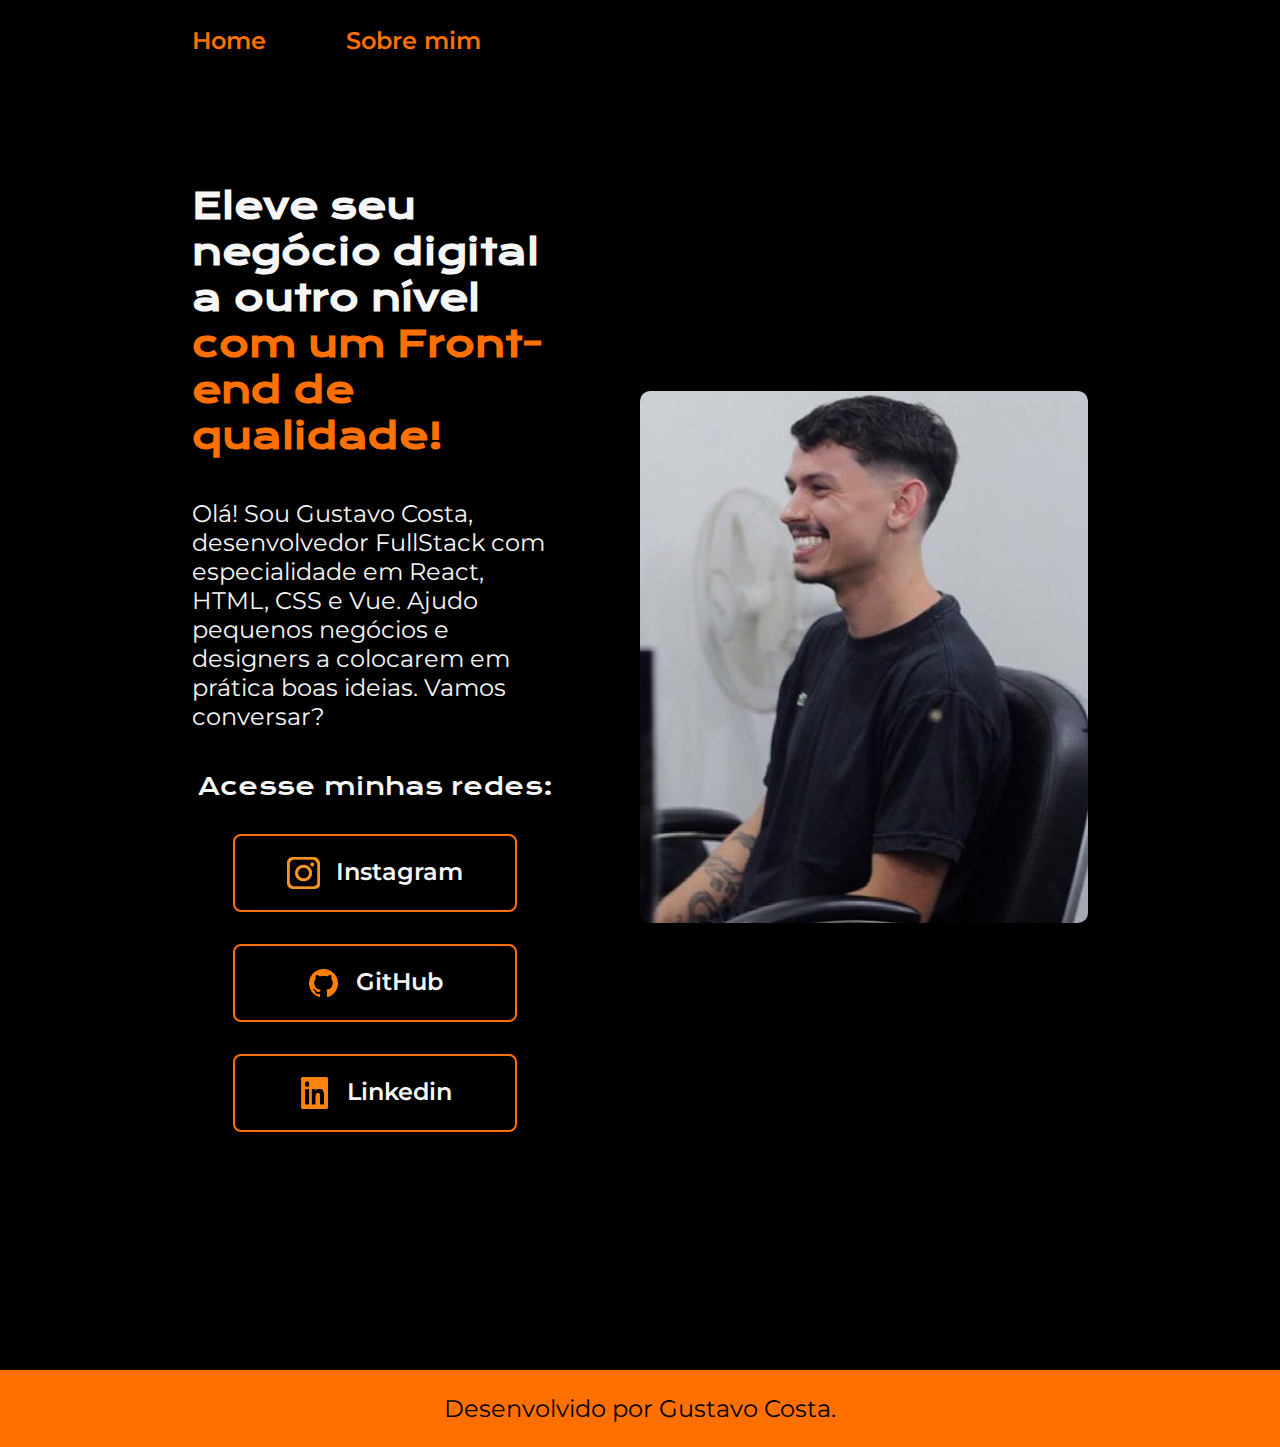
<file: index.html>
<!DOCTYPE html>

<html>
    <head lang="pt-br">
        <title>Portifolio</title>
         <meta charset="UTF-8">
        <meta http-equiv="X-UA-Compatible" content="IE=edge">
        <meta name="viewport" content="width=device-width, initial-scale=1.0">
        <link rel="stylesheet" href="/styles/projeto02.css">
    </head>
    <body>
        <header class="cabecalho">
            <nav class="cabecalho_menu">
                <a href="/index.html" class="cabecalho_menu_botoes">Home</a>
                <a href="/about.html" class="cabecalho_menu_botoes">Sobre mim</a>
            </nav>
        </header>
        <main class="apresentacao">
            <section class="apresentacao_conteudo">
                <h1 class="apresentacao_conteudo_titulo">Eleve seu negócio digital a outro nível <strong class="tituloDestaque">com um Front-end de qualidade!</strong></h1>
                <p class="apresentacao_conteudo_texto">Olá! Sou Gustavo Costa, desenvolvedor FullStack com especialidade em React, HTML, CSS e Vue. 
                    Ajudo pequenos negócios e designers a colocarem em prática boas ideias. Vamos conversar?
                </p>
                <div class="apresentacao_botoes">
                    <h2 class="apresentacao_botoes_subtitulo">Acesse minhas redes:</h2>
                    <a class="apresentacao_botoes_botao" href="https://www.instagram.com/gucstta/" target="_blank">
                        <img src="/assets/img/instagram_laranja.png" alt="Logo do Instagram"  class="logo">
                        Instagram
                    </a>
                    <a class="apresentacao_botoes_botao"href="https://github.com/gustavocosta9" target="_blank">
                        <img src="/assets/img/icone-github-orange.png" alt="Logo GitHub" class="logo">
                        GitHub
                    </a>
                    <a class="apresentacao_botoes_botao" href="https://www.linkedin.com/in/gustavocosta07" target="_blank">
                        <img src="/assets/img/linkedin_laranja.png" alt="Logo Linkedin" class="logo">
                        Linkedin
                    </a>
                </div>
            </section>
            <img class="apresentacao_foto" src="/assets/img/eu.jpeg" alt="Gustavo Costa dev Fullstack">
        </main>
        <footer class="rodape">
            <p>Desenvolvido por Gustavo Costa.</p>
        </footer>
    </body>
</html>
</file>
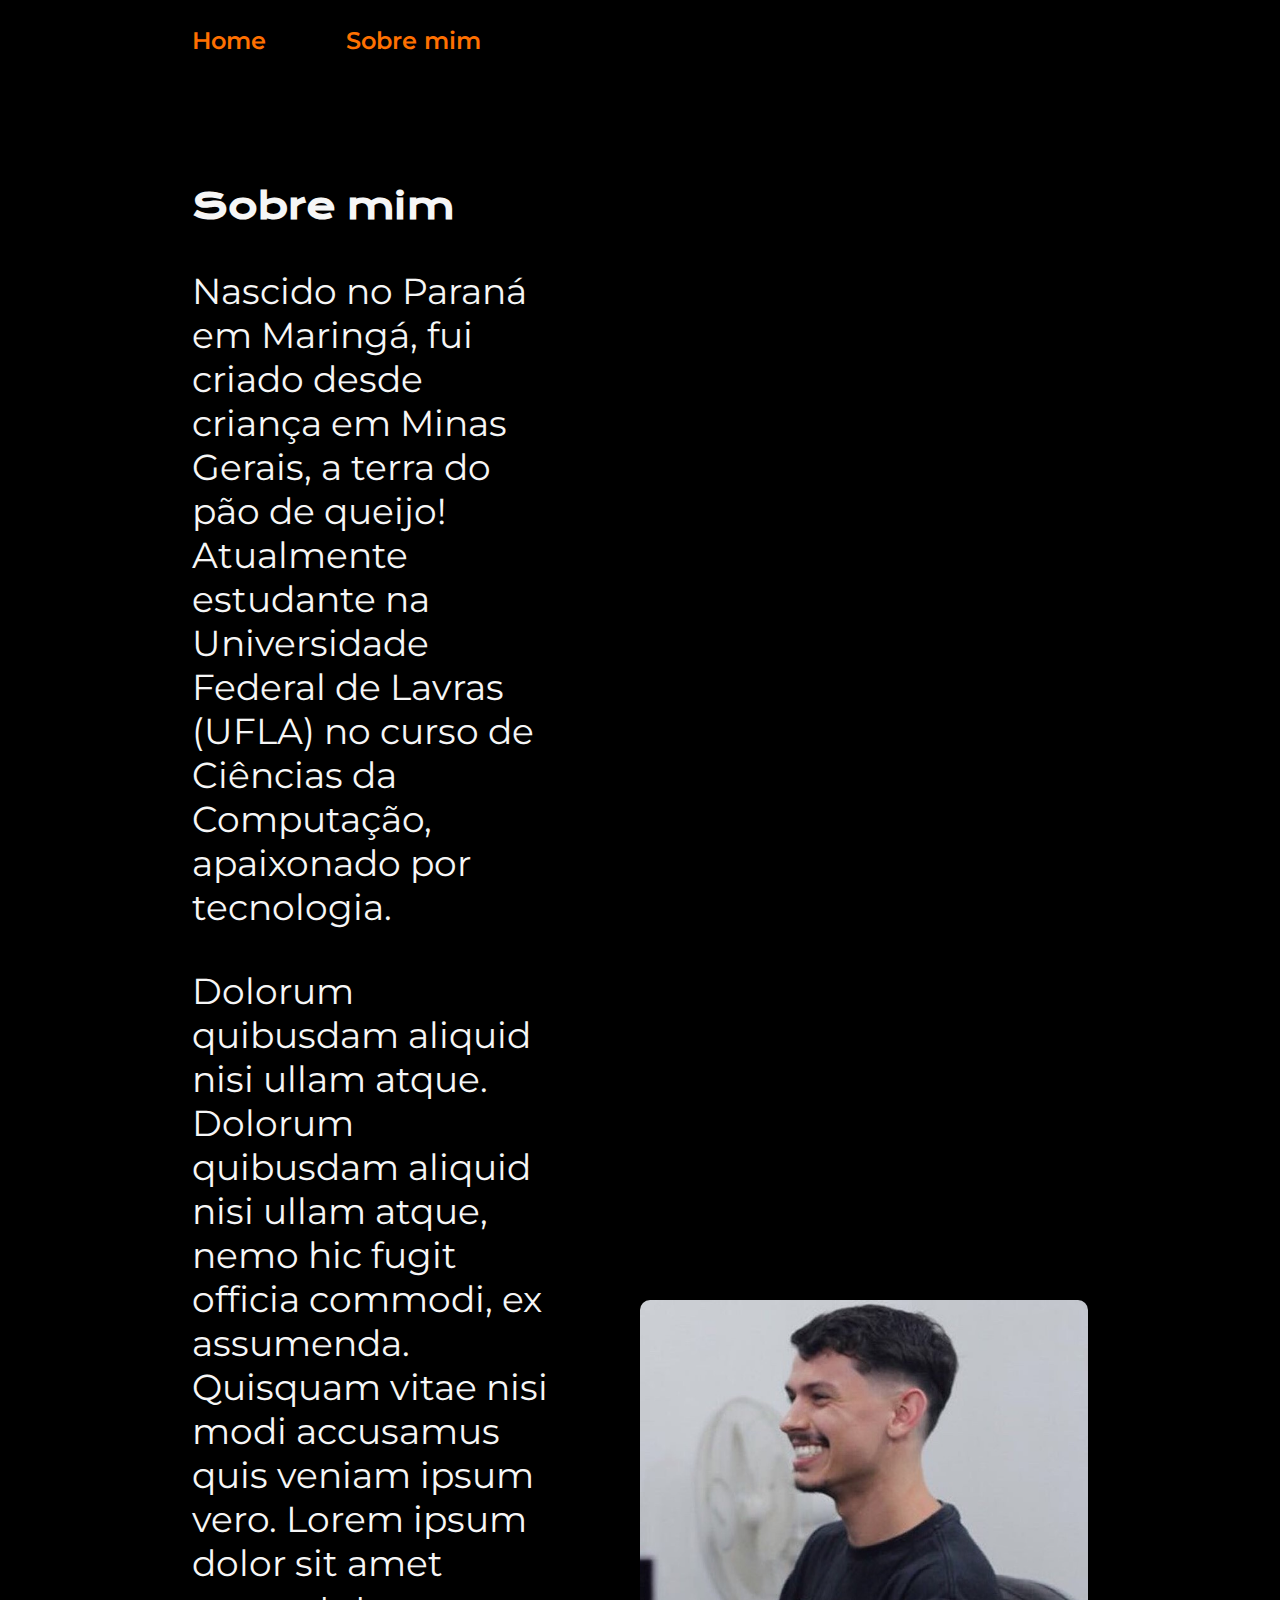
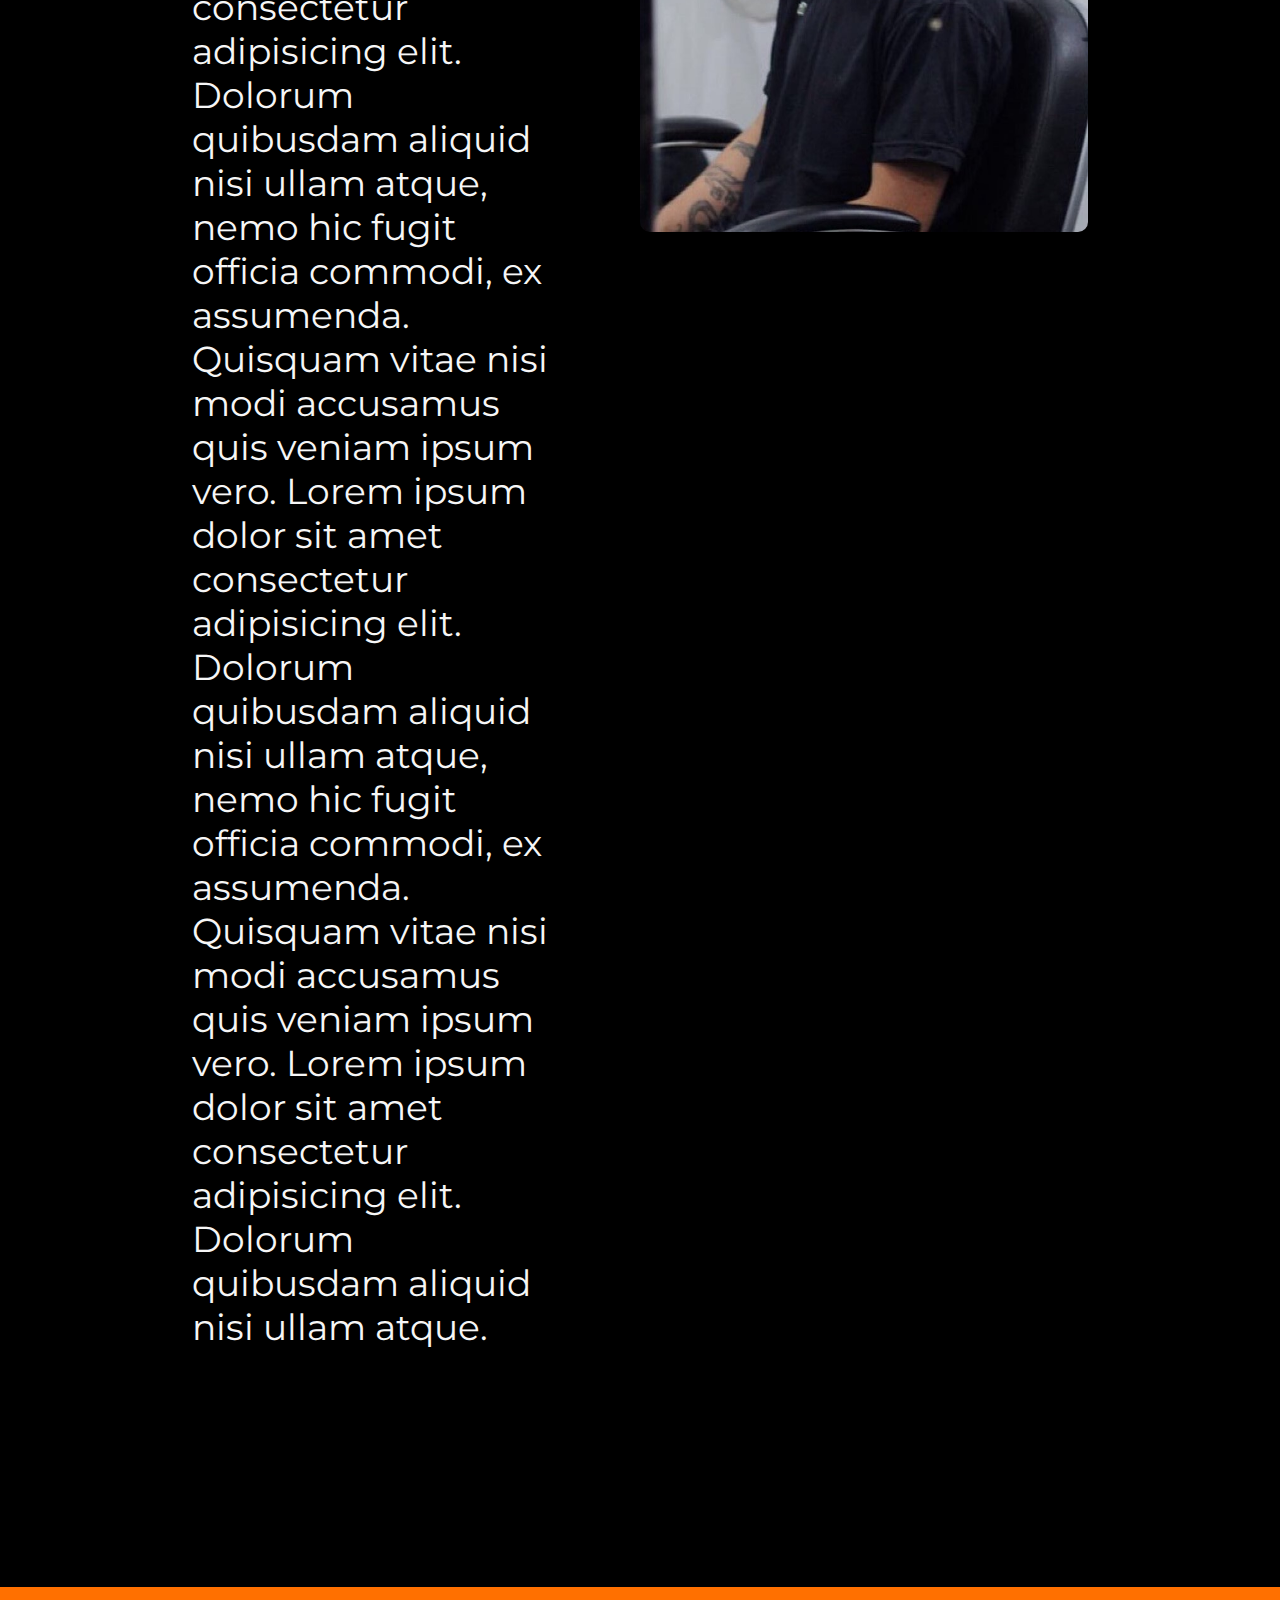
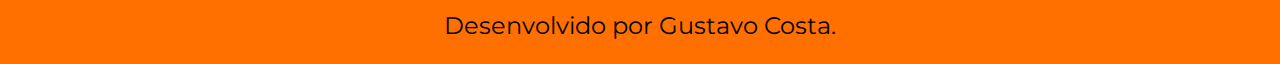
<file: about.html>
<!DOCTYPE html>
<html lang="pt-br">
<head>
    <meta charset="UTF-8">
    <meta http-equiv="X-UA-Compatible" content="IE=edge">
    <meta name="viewport" content="width=device-width, initial-scale=1.0">
    <link rel="stylesheet" href="/styles/projeto02.css">
    <title>Sobre mim</title>
</head>
<body>
    <header class="cabecalho">
        <nav class="cabecalho_menu">
            <a href="/index.html"  class="cabecalho_menu_botoes">Home</a>
            <a href="/about.html"  class="cabecalho_menu_botoes">Sobre mim</a>
        </nav>
    </header>
    <main class="sobremim">
        <section class="sobremim_conteudo">
            <h1 class="sobremim_conteudo_titulo">Sobre mim</h1>
            <p class="sobremim_conteudo_paragrafo"> 
                Nascido no Paraná em Maringá, fui criado desde criança em Minas Gerais, a terra do pão de queijo! Atualmente estudante na 
                Universidade Federal de Lavras (UFLA) no curso de Ciências da Computação, apaixonado por tecnologia.
            </p>
            <p class="sobremim_conteudo_paragrafo">
                Dolorum quibusdam aliquid nisi ullam atque.<br>
                Dolorum quibusdam aliquid nisi ullam atque, nemo hic fugit officia commodi, ex assumenda. 
                Quisquam vitae nisi modi accusamus quis veniam ipsum vero.
                Lorem ipsum dolor sit amet consectetur adipisicing elit. 
                Dolorum quibusdam aliquid nisi ullam atque, nemo hic fugit officia commodi, ex assumenda. 
                Quisquam vitae nisi modi accusamus quis veniam ipsum vero.
                Lorem ipsum dolor sit amet consectetur adipisicing elit. 
                Dolorum quibusdam aliquid nisi ullam atque, nemo hic fugit officia commodi, ex assumenda. 
                Quisquam vitae nisi modi accusamus quis veniam ipsum vero.
                Lorem ipsum dolor sit amet consectetur adipisicing elit. 
                Dolorum quibusdam aliquid nisi ullam atque.
            </p>
        </section>
        <img class="apresentacao_foto" src="/assets/img/eu.jpeg" alt="Gustavo Costa dev Fullstack">
    </main>
    <footer class="rodape">
        <p>Desenvolvido por Gustavo Costa.</p>
    </footer>
</body>
</html>
</file>
<file: styles/projeto02.css>
@import url('https://fonts.googleapis.com/css2?family=Krona+One&display=swap');
@import url('https://fonts.googleapis.com/css2?family=Krona+One&family=Montserrat:wght@200;400&display=swap');
@import url('https://fonts.googleapis.com/css2?family=Krona+One&family=Montserrat:wght@200;400;600&display=swap');


:root{ /* Declaração de variáveis */
    --cor-primaria: #000000;
    --cor-secundaria: #F6F6F6;
    --cor-terciaria: #FF7000;
    --cor-hover: #2C3333;

    --fonte-primaria: 'Krona One', sans-serif;
    --fonte-secundaria: 'Montserrat', sans-serif;

}

*{
    margin: 0;
    padding: 0;
}

body{
    box-sizing: border-box;
    background: var(--cor-primaria);
    color: var(--cor-secundaria);
    /*height: 100vh; */
    width: 100vw;
}

.cabecalho{
    padding: 2% 0% 0% 15%;
}

.cabecalho_menu{
    display:flex;
    gap:80px;
}
.cabecalho_menu_botoes{
    color: var(--cor-terciaria);
    font-family: var(--fonte-secundaria);
    font-weight: 600;
    font-size: 1.5rem;
    text-decoration: none;

}

.cabecalho_menu_botoes:hover{
    cursor:pointer;
}

.apresentacao{
    display: flex;
    align-items: center; /* Aqui ele alinha no centro de acordo com o maior elemento que está presente */
    justify-content: space-between;
    gap: 82px;
    padding: 10% 15%;
}
.apresentacao_foto{
    border-radius: 10px;
    width: 50%;
}

.apresentacao_conteudo{
    display: flex;
    flex-direction: column; /*Por padrão, o flexbox coloca os elementos alinhados horizontalmente, precisa mudar de acordo com o projeto */
    gap: 40px; /*O gap é responsável pelo espaçamentro entre os elementos filhos dentro de uma flexbox */
    width: 50%;
    

}

.apresentacao_conteudo_titulo{
    font-size: 2.25rem;
    font-family: var(--fonte-primaria);
}

.apresentacao_conteudo_texto{
    font-size: 1.5rem;
    font-family: var(--fonte-secundaria);

}

.tituloDestaque{
    color: var(--cor-terciaria);
}

.apresentacao_botoes{
    align-items: center;
    display: flex;
    justify-content: space-between;
    flex-direction: column;
    gap: 32px;
}

.apresentacao_botoes_subtitulo{
    font-family: var(--fonte-primaria);
    font-size: 1.5rem;
    font-weight: 400;
}

.apresentacao_botoes_botao{
    display: flex;
    justify-content: center;
    gap: 16px;
    font-family: var(--fonte-secundaria);
    font-weight: 600;
    font-size: 1.5rem;
    border: 2px solid var(--cor-terciaria);
    text-decoration: none;
    color: var(--cor-secundaria);
    border-radius: 8px;
    width: 280px;
    padding: 21px 0px;

   
}

.apresentacao_botoes_botao:hover{
    background: var(--cor-hover);
    cursor:pointer;
    font-size: 1.875rem;
}

.logo{
    width: 2.0625rem;
    height: 2rem;
}





.rodape{
    color:var(--cor-primaria);
    background: var(--cor-terciaria);
    padding: 24px;
    text-align: center;
    font-family: var(--fonte-secundaria);
    font-size:1.5rem;
    font-weight: 400px;
    margin: 110px 0 0 0;
}


/* CSS da página ABOUT */

.sobremim{
    display: flex;
    align-items: center;
    justify-content: space-between;
    gap: 82px;
    padding: 10% 15%;
}

.sobremim_conteudo{
    display:flex;
    flex-direction: column;
    gap:40px;
    width: 50%;

}

.sobremim_conteudo_titulo{
    font-size: 2.25rem;
    font-weight: 400px;
    font-family: var(--fonte-primaria);
}

.sobremim_conteudo_paragrafo{
    font-size: 2.25rem;
    font-family: var(--fonte-secundaria);
}

@media (max-width: 1200px){

    .cabecalho{
        padding: 10%;
    }

    .cabecalho_menu{
        justify-content: center;
    }
    .apresentacao{
        flex-direction:column-reverse;
        padding: 5%;
    }
    .apresentacao_conteudo{
        width: auto;
    }

    .sobremim{
        flex-direction: column-reverse;
        padding: 5%;
    }

    .sobremim_conteudo{
        width: auto;
    }
}
</file>
